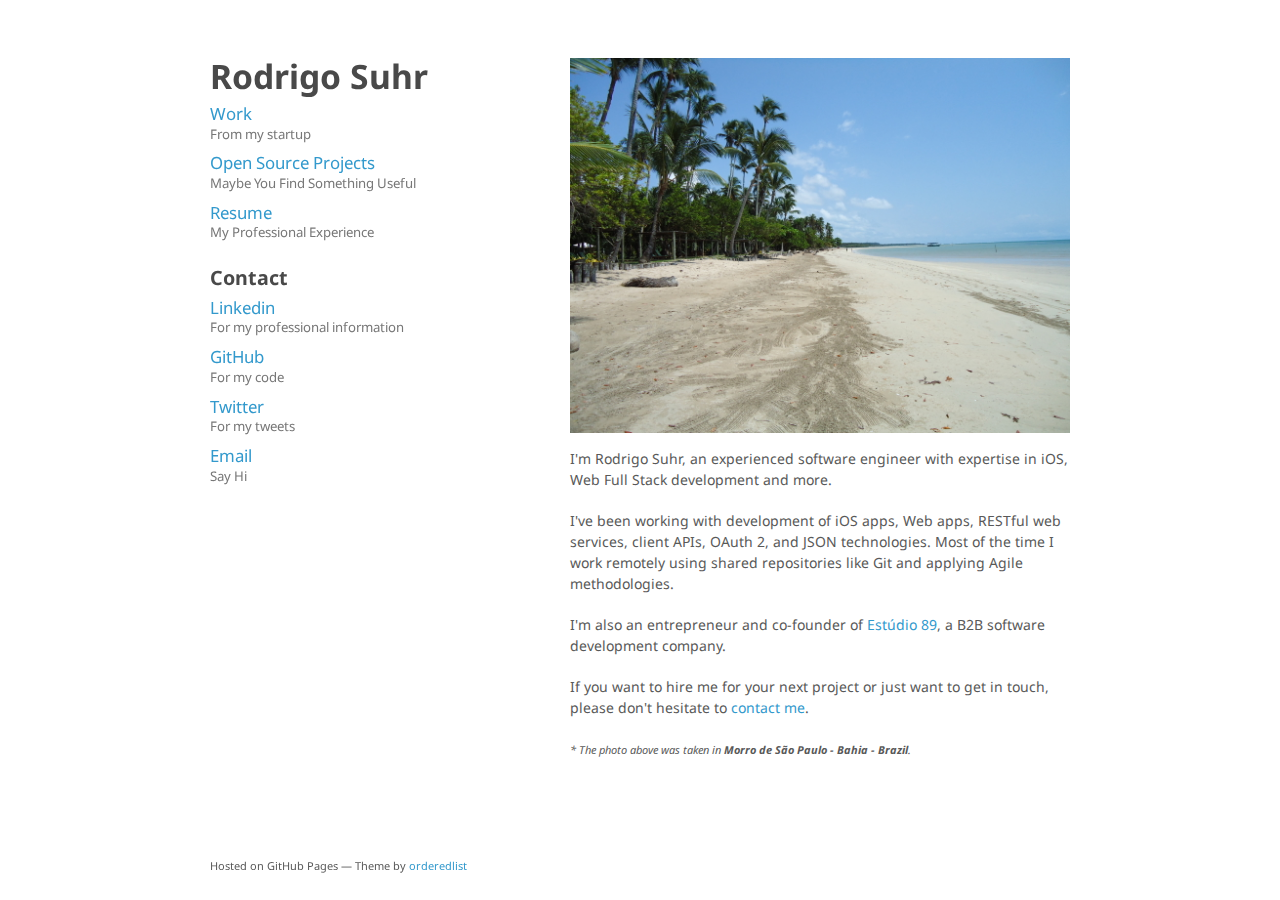
<file: index.html>
<!doctype html>
<html>
  <head>
    <meta charset="utf-8">
    <meta http-equiv="X-UA-Compatible" content="chrome=1">
    <title>Rodrigo Suhr - Software Engineer</title>

    <link rel="stylesheet" href="stylesheets/styles.css">
    <style>
      header { zoom: 1.2; }
      header h1 { margin-bottom: 5px; }
      header h1 a { color: #494949; font-weight: bold; }
      header h3 { margin-top: 20px; margin-bottom: 5px; }
      header p.view { margin-bottom: 5px; }
      header p.view small { padding-top: 2px; }
      header ul {
        zoom: 0.7;
        margin-top: 25px;
      }
      section p { margin-top: 10px; }
      section h1 { margin-bottom: 15px; }
      section h2 { margin-bottom: 10px; }
      section h2 { margin-bottom: 10px; }
      footer { bottom: 20px; }
      footer p { margin-bottom: 5px; }
      .half-width {
        float: left;
        width: 200px;
        list-style: none;
        padding: 5px;
        margin: 7px;
        margin-bottom: 10px;
      }
      .half-width h4 {
        margin-bottom: 5px;
      }
      .half-width ul {
        padding-left: 0;
      }
      .half-width ul li {
        list-style: inside;
        font-size: 15px;
      }
      .clear-fix {
        clear: both;
      }
    </style>
    <link rel="stylesheet" href="stylesheets/pygment_trac.css">
    <meta name="viewport" content="width=device-width">
    <!--[if lt IE 9]>
    <script src="//html5shiv.googlecode.com/svn/trunk/html5.js"></script>
    <![endif]-->
  </head>
  <body>
    <div class="wrapper">
      <header>
        <h1><a href="http://rodrigosuhr.github.io/">Rodrigo Suhr</a></h1>

        <p class="view"><a href="work.html">Work <small>From my startup</small></a></p>
        <p class="view"><a href="projects.html">Open Source Projects <small>Maybe You Find Something Useful</small></a></p>
        <p class="view"><a href="resume.html">Resume <small>My Professional Experience</small></a></p>

        <h3>Contact</h3>
        <p class="view"><a href="http://br.linkedin.com/in/rodrigo-suhr-39b8a514" target="tab">Linkedin <small>For my professional information</small></a></p>
        <p class="view"><a href="http://github.com/rodrigosuhr" target="tab">GitHub <small>For my code</small></a></p>
        <p class="view"><a href="http://twitter.com/rosuhr" target="tab">Twitter <small>For my tweets</small></a>
        <p class="view"><a href="mailto:rosuhr@gmail.com" target="tab">Email <small>Say Hi</small></a>
        
      </header>
      <section>
        <section id="main">
          <img src="img/morro_sp.JPG" alt="Morro de São Paulo, 2010" />
          <p>I'm Rodrigo Suhr, an experienced software engineer with expertise in iOS, Web Full Stack development and more.</p>
          <p>I've been working with development of iOS apps, Web apps, RESTful web services, client APIs, OAuth 2, and JSON technologies. Most of the time I work remotely using shared repositories like Git and applying Agile methodologies.</p>
          <p>I'm also an entrepreneur and co-founder of <a href="http://www.estudio89.com.br/">Estúdio 89</a>, a B2B software development company.</p>
          <p>If you want to hire me for your next project or just want to get in touch, please don't hesitate to <a href="mailto:rosuhr@gmail.com">contact me</a>.</p>
                
          <p><i><small>* The photo above was taken in <b>Morro de São Paulo - Bahia - Brazil</b>.</small></i></p>
        </section>
      </section>
      <footer>
        <p><small>Hosted on GitHub Pages &mdash; Theme by <a href="https://github.com/orderedlist">orderedlist</a></small></p>
      </footer>
    </div>
    <script src="javascripts/scale.fix.js"></script>
  </body>
</html>
</file>
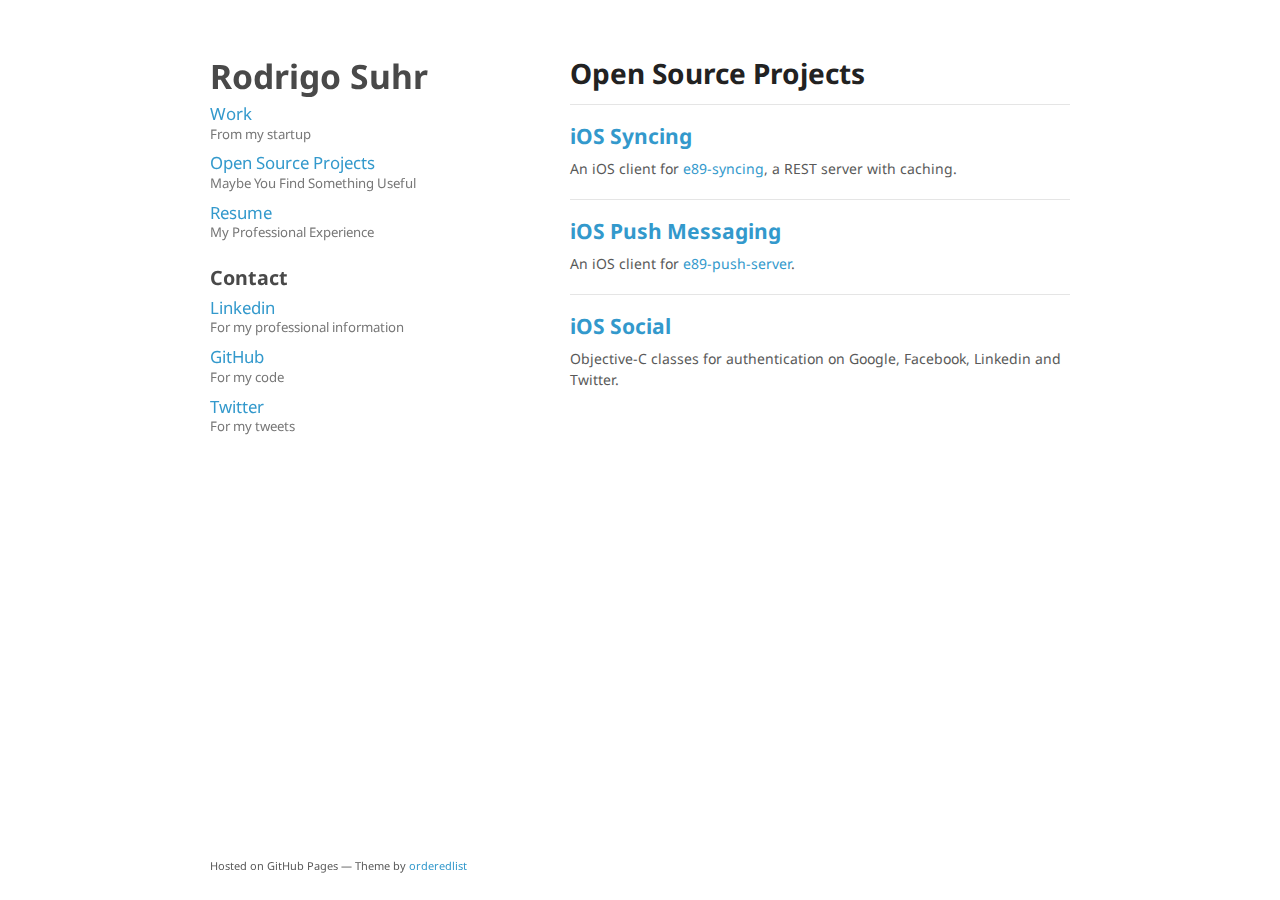
<file: projects.html>
<!doctype html>
<html>
  <head>
    <meta charset="utf-8">
    <meta http-equiv="X-UA-Compatible" content="chrome=1">
    <title>Rodrigo Suhr - Software Engineer</title>

    <link rel="stylesheet" href="stylesheets/styles.css">
    <style>
      header { zoom: 1.2; }
      header h1 { margin-bottom: 5px; }
      header h1 a { color: #494949; font-weight: bold; }
      header h3 { margin-top: 20px; margin-bottom: 5px; }
      header p.view { margin-bottom: 5px; }
      header p.view small { padding-top: 2px; }
      header ul {
        zoom: 0.7;
        margin-top: 25px;
      }
      section p { margin-top: 10px; }
      section h1 { margin-bottom: 15px; }
      section h2 { margin-bottom: 10px; }
      section h2 { margin-bottom: 10px; }
      footer { bottom: 20px; }
      footer p { margin-bottom: 5px; }
      .half-width {
        float: left;
        width: 200px;
        list-style: none;
        padding: 5px;
        margin: 7px;
        margin-bottom: 10px;
      }
      .half-width h4 {
        margin-bottom: 5px;
      }
      .half-width ul {
        padding-left: 0;
      }
      .half-width ul li {
        list-style: inside;
        font-size: 15px;
      }
      .clear-fix {
        clear: both;
      }
    </style>
    <link rel="stylesheet" href="stylesheets/pygment_trac.css">
    <meta name="viewport" content="width=device-width">
    <!--[if lt IE 9]>
    <script src="//html5shiv.googlecode.com/svn/trunk/html5.js"></script>
    <![endif]-->
  </head>
  <body>
    <div class="wrapper">
      <header>
        <h1><a href="http://rodrigosuhr.github.io/">Rodrigo Suhr</a></h1>

        <p class="view"><a href="work.html">Work <small>From my startup</small></a></p>
        <p class="view"><a href="projects.html">Open Source Projects <small>Maybe You Find Something Useful</small></a></p>
        <p class="view"><a href="resume.html">Resume <small>My Professional Experience</small></a></p>

        <h3>Contact</h3>
        <p class="view"><a href="http://br.linkedin.com/in/rodrigo-suhr-39b8a514" target="tab">Linkedin <small>For my professional information</small></a></p>
        <p class="view"><a href="http://github.com/rodrigosuhr" target="tab">GitHub <small>For my code</small></a></p>
        <p class="view"><a href="http://twitter.com/rosuhr" target="tab">Twitter <small>For my tweets</small></a>
      </header>
      <section>
        <section id="main">
          <h1>Open Source Projects</h1>
          <hr>
          <h2><a href="http://github.com/estudio89/ios-syncing">iOS Syncing</a></h2>
          <p>An iOS client  for <a href="https://github.com/estudio89/e89-syncing">e89-syncing</a>, a REST server with caching.</p>
          <hr>
          <h2><a href="http://github.com/estudio89/ios-push-messaging">iOS Push Messaging</a></h2>
          <p>An iOS client for <a href="https://github.com/estudio89/e89-push-server">e89-push-server</a>.</p>
          <hr>
          <h2><a href="http://github.com/estudio89/ios-social">iOS Social</a></h2>
          <p>Objective-C classes for authentication on Google, Facebook, Linkedin and Twitter.</p>
        </section>
      </section>
      <footer>
        <p><small>Hosted on GitHub Pages &mdash; Theme by <a href="https://github.com/orderedlist">orderedlist</a></small></p>
      </footer>
    </div>
    <script src="javascripts/scale.fix.js"></script>
  </body>
</html>
</file>
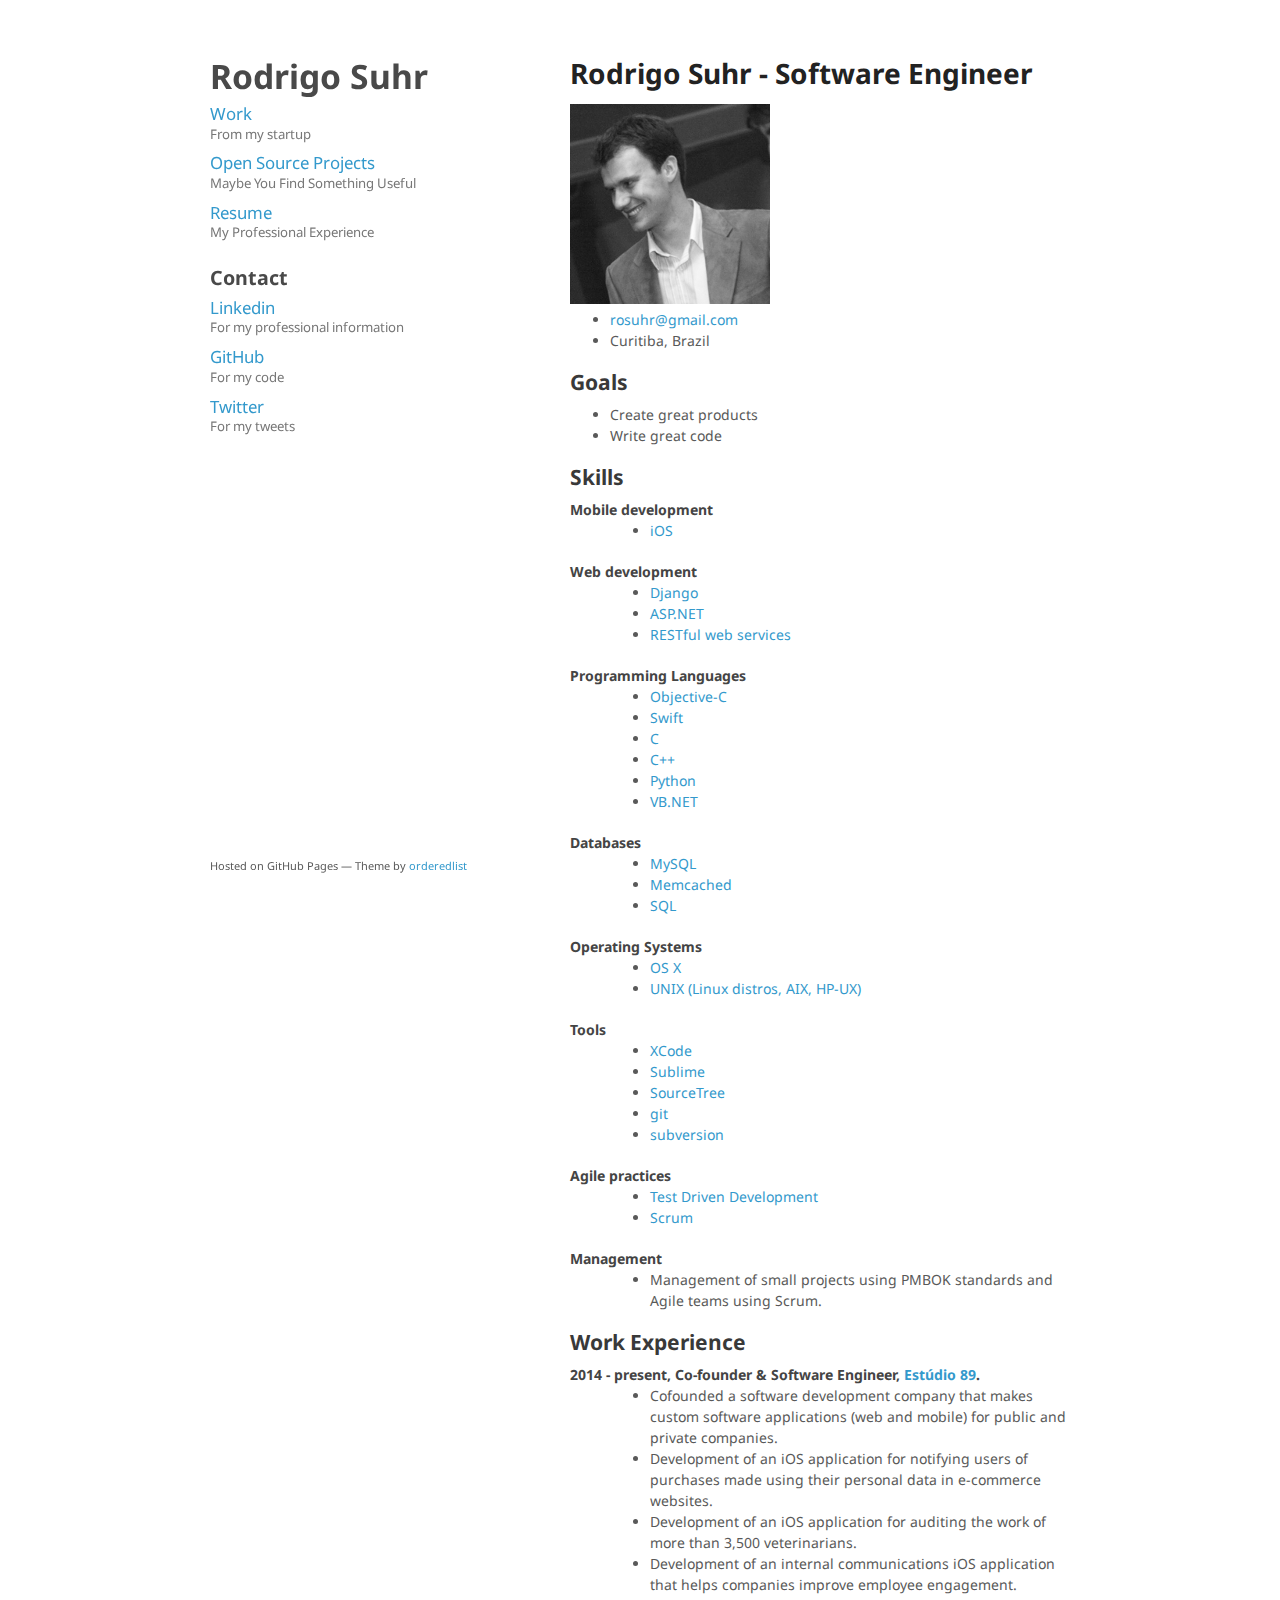
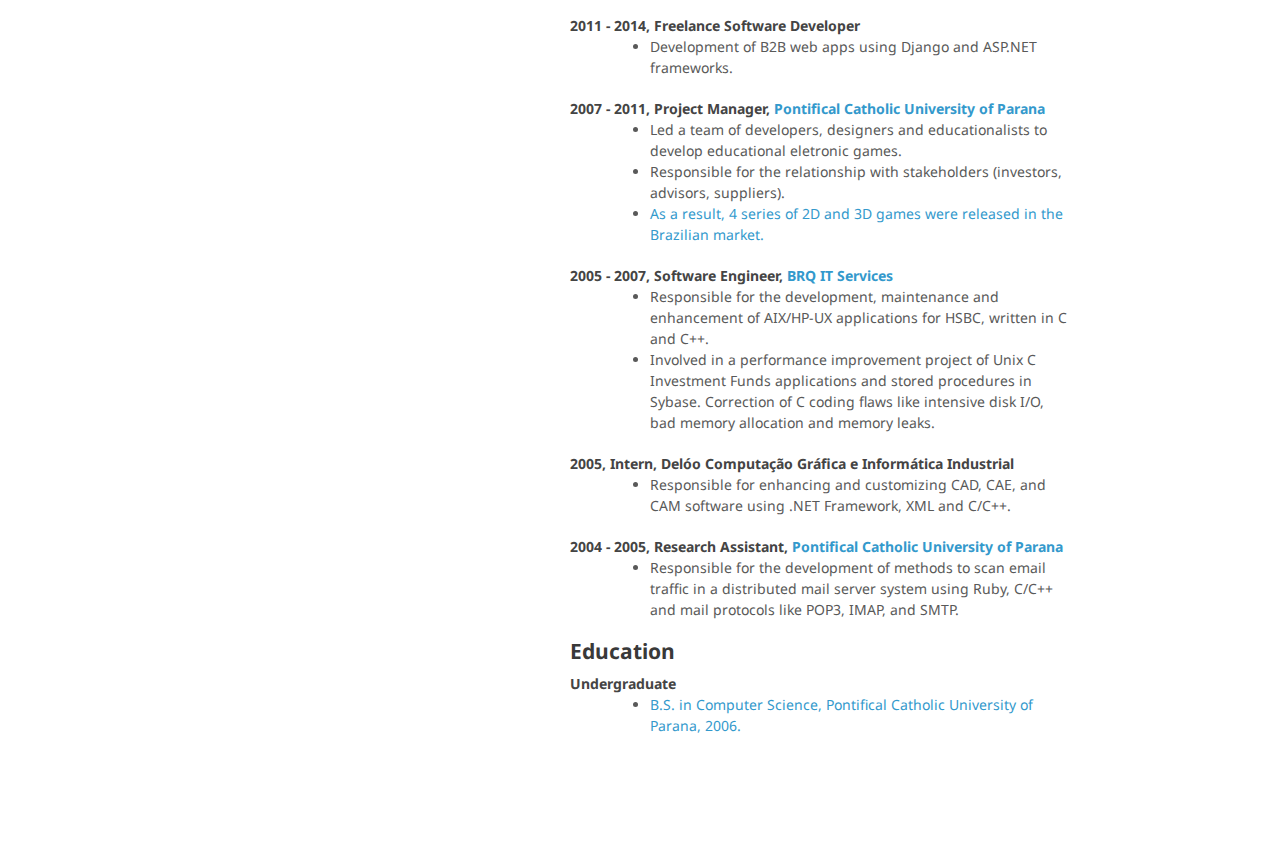
<file: resume.html>
<!doctype html>
<html>
  <head>
    <meta charset="utf-8">
    <meta http-equiv="X-UA-Compatible" content="chrome=1">
    <title>Rodrigo Suhr - Software Engineer</title>

    <link rel="stylesheet" href="stylesheets/styles.css">
    <style>
      header { zoom: 1.2; }
      header h1 { margin-bottom: 5px; }
      header h1 a { color: #494949; font-weight: bold; }
      header h3 { margin-top: 20px; margin-bottom: 5px; }
      header p.view { margin-bottom: 5px; }
      header p.view small { padding-top: 2px; }
      header ul {
        zoom: 0.7;
        margin-top: 25px;
      }
      section p { margin-top: 10px; }
      section h1 { margin-bottom: 15px; }
      section h2 { margin-bottom: 10px; }
      section h2 { margin-bottom: 10px; }
      footer { bottom: 20px; }
      footer p { margin-bottom: 5px; }
      .half-width {
        float: left;
        width: 200px;
        list-style: none;
        padding: 5px;
        margin: 7px;
        margin-bottom: 10px;
      }
      .half-width h4 {
        margin-bottom: 5px;
      }
      .half-width ul {
        padding-left: 0;
      }
      .half-width ul li {
        list-style: inside;
        font-size: 15px;
      }
      .clear-fix {
        clear: both;
      }
    </style>
    <link rel="stylesheet" href="stylesheets/pygment_trac.css">
    <meta name="viewport" content="width=device-width">
    <!--[if lt IE 9]>
    <script src="//html5shiv.googlecode.com/svn/trunk/html5.js"></script>
    <![endif]-->
  </head>
  <body>
    <div class="wrapper">
      <header>
        <h1><a href="http://rodrigosuhr.github.io/">Rodrigo Suhr</a></h1>

        <p class="view"><a href="work.html">Work <small>From my startup</small></a></p>
        <p class="view"><a href="projects.html">Open Source Projects <small>Maybe You Find Something Useful</small></a></p>
        <p class="view"><a href="resume.html">Resume <small>My Professional Experience</small></a></p>

        <h3>Contact</h3>
        <p class="view"><a href="http://br.linkedin.com/in/rodrigo-suhr-39b8a514" target="tab">Linkedin <small>For my professional information</small></a></p>
        <p class="view"><a href="http://github.com/rodrigosuhr" target="tab">GitHub <small>For my code</small></a></p>
        <p class="view"><a href="http://twitter.com/rosuhr" target="tab">Twitter <small>For my tweets</small></a>
      </header>
      <section>
        <section id="main">
          
          <div id="letterhead">
  <h1>Rodrigo Suhr - Software Engineer</h1>
  <img src="img/myself.jpg" alt="Myself" />
  <ul>
    <li><a href="mailto:rosuhr@gmail.com">rosuhr@gmail.com</a></li>
    <li>Curitiba, Brazil</li>
  </ul>
</div>
<div id="summary">
  <h2>Goals</h2>
  <ul>
    <li>Create great products</li>
    <li>Write great code</li>
  </ul>
</div>
<div id="skills">
  <h2>Skills</h2>
  <dl>

    <dt>Mobile development</dt>
    <dd>
      <ul class="comma-separated">
        <li><a href="https://developer.apple.com/ios/">iOS</a></li>
      </ul>
    </dd>

    <dt>Web development</dt>
    <dd>
      <ul class="comma-separated">
        <li><a href="https://www.djangoproject.com/">Django</a></li>
        <li><a href="https://www.asp.net/">ASP.NET</a></li>
        <li><a href="https://en.wikipedia.org/wiki/Representational_state_transfer">RESTful web services</a></li>
      </ul>
    </dd>

    <dt>Programming Languages</dt>
    <dd>
      <ul class="comma-separated">
        <li><a href="https://developer.apple.com/library/mac/documentation/Cocoa/Conceptual/ProgrammingWithObjectiveC/Introduction/Introduction.html">Objective-C</a></li>
        <li><a href="https://developer.apple.com/swift/">Swift</a></li>
        <li><a href="http://www.open-std.org/jtc1/sc22/wg14/">C</a></li>
        <li><a href="https://isocpp.org/">C++</a></li>
        <li><a href="https://www.python.org/">Python</a></li>
        <li><a href="https://en.wikipedia.org/wiki/Visual_Basic_.NET">VB.NET</a></li>
      </ul>
    </dd>

    <dt>Databases</dt>
    <dd>
      <ul>
        <li><a href="http://www.mysql.com/">MySQL</a></li>
        <li><a href="http://memcached.org/">Memcached</a></li>
        <li><a href="https://en.wikipedia.org/wiki/SQL">SQL</a></li>
      </ul>
    </dd>

    <dt>Operating Systems</dt>
    <dd>
      <ul>
        <li><a href="http://www.apple.com/osx/">OS X</a></li>
        <li><a href="http://opengroup.org/unix/">UNIX (Linux distros, AIX, HP-UX)</a></li>
      </ul>
    </dd>

    <dt>Tools</dt>
    <dd>
      <ul>
        <li><a href="https://developer.apple.com/xcode/">XCode</a></li>
        <li><a href="https://www.sublimetext.com/">Sublime</a></li>
        <li><a href="https://www.sourcetreeapp.com/">SourceTree</a></li>
        <li><a href="http://git-scm.com/">git</a></li>
        <li><a href="http://subversion.tigris.org/">subversion</a></li>
      </ul>
    </dd>

    <dt>Agile practices</dt>
    <dd>
      <ul>
        <li><a href="http://en.wikipedia.org/wiki/Test-driven_development">Test Driven Development</a></li>
        <li><a href="https://en.wikipedia.org/wiki/Scrum_(software_development)">Scrum</a></li>
      </ul>
    </dd>

  <dt>Management</dt>
    <dd>
      <ul>
        <li>Management of small projects using PMBOK standards and Agile teams using Scrum.</li>
      </ul>
    </dd>

  </dl>

  <h2>Work Experience</h2>
  <dl>
  <dt>2014 - present, Co-founder & Software Engineer, <a href="http://estudio89.com.br/">Estúdio 89</a>.</dt>
    <dd>
      <ul>
        <li>Cofounded a software development company that makes custom software applications (web and mobile) for public and private companies.</li>
        <li>Development of an iOS application for notifying users of purchases made using their personal data in e-commerce websites.</li>
        <li>Development of an iOS application for auditing the work of more than 3,500 veterinarians.</li>
        <li>Development of an internal communications iOS application that helps companies improve employee engagement.</li>
      </ul>
    </dd>

  <dt>2011 - 2014, Freelance Software Developer</dt>
    <dd>
      <ul>
        <li>Development of B2B web apps using Django and ASP.NET frameworks.</li>
      </ul>
    </dd>

  <dt>2007 - 2011, Project Manager, <a href="http://www.pucpr.br/">Pontifical Catholic University of Parana</a></dt>
    <dd>
      <ul>
        <li>Led a team of developers, designers and educationalists to develop educational eletronic games.</li>
        <li>Responsible for the relationship with stakeholders (investors, advisors, suppliers).</li>
        <li><a href="https://www.youtube.com/watch?v=cPuV_Oj6G9c">As a result, 4 series of 2D and 3D games were released in the Brazilian market.</a></li>
      </ul>
    </dd>

  <dt>2005 - 2007, Software Engineer, <a href="http://www.brq.com/">BRQ IT Services</a></dt>
    <dd>
      <ul>
        <li>Responsible for the development, maintenance and enhancement of AIX/HP-UX applications for HSBC, written in C and C++.</li>
        <li>Involved in a performance improvement project of Unix C Investment Funds applications and stored procedures in Sybase. Correction of C coding flaws like intensive disk I/O, bad memory allocation and memory leaks.</li>
      </ul>
    </dd>

  <dt>2005, Intern, Delóo Computação Gráfica e Informática Industrial</dt>
    <dd>
      <ul>
        <li>Responsible for enhancing and customizing CAD, CAE, and CAM software using .NET Framework, XML and C/C++.</li>
      </ul>
    </dd>

  <dt>2004 - 2005, Research Assistant, <a href="http://www.pucpr.br/">Pontifical Catholic University of Parana</a></dt>
    <dd>
      <ul>
        <li>Responsible for the development of methods to scan email traffic in a distributed mail server system using Ruby, C/C++ and mail protocols like POP3, IMAP, and SMTP.</li>
      </ul>
    </dd>

  </dl>

  <h2>Education</h2>
  <dl>
  <dt>Undergraduate</dt>
    <dd>
      <ul>
        <li><a href="http://www.pucpr.br/graduacao/cienciacomputacao/">B.S. in Computer Science, Pontifical Catholic University of Parana, 2006.</a></li>
      </ul>
    </dd>

  </dl>

        </section>
      </section>
      <footer>
        <p><small>Hosted on GitHub Pages &mdash; Theme by <a href="https://github.com/orderedlist">orderedlist</a></small></p>
      </footer>
    </div>
    <script src="javascripts/scale.fix.js"></script>
  </body>
</html>
</file>
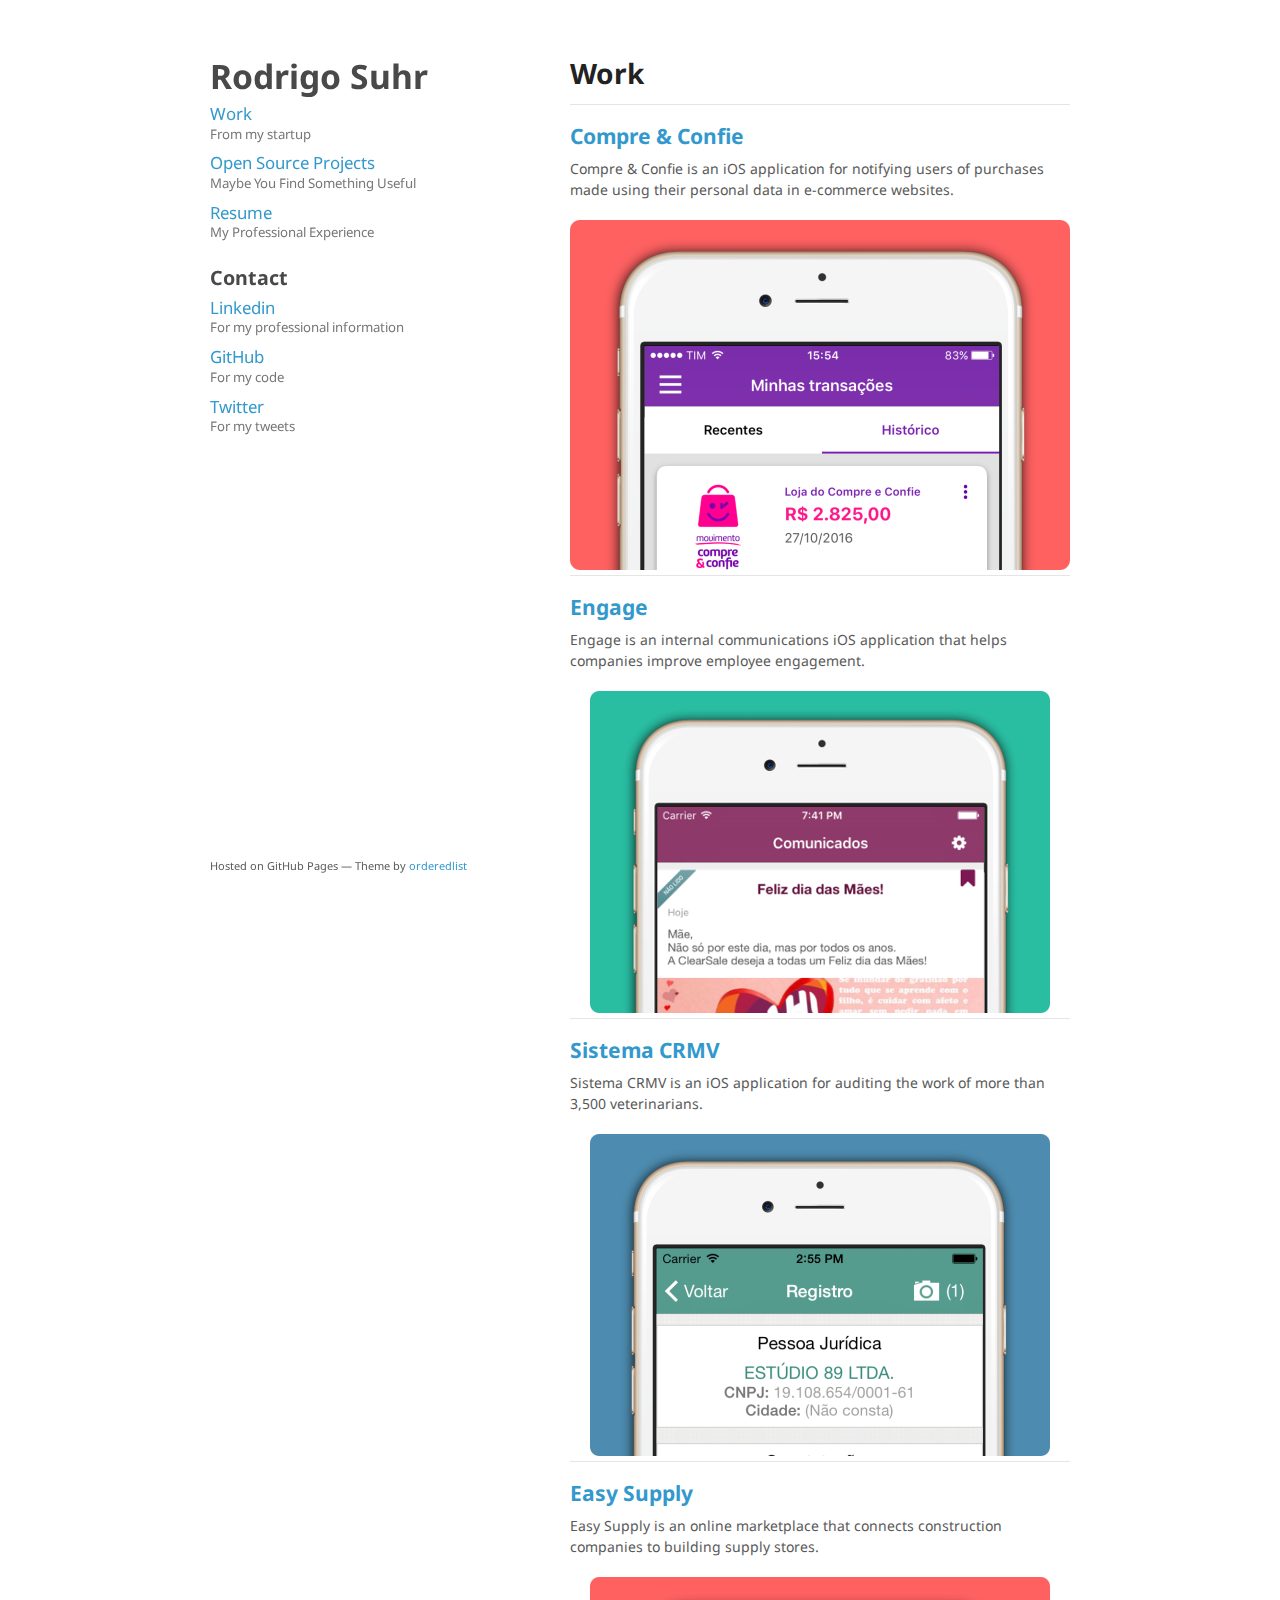
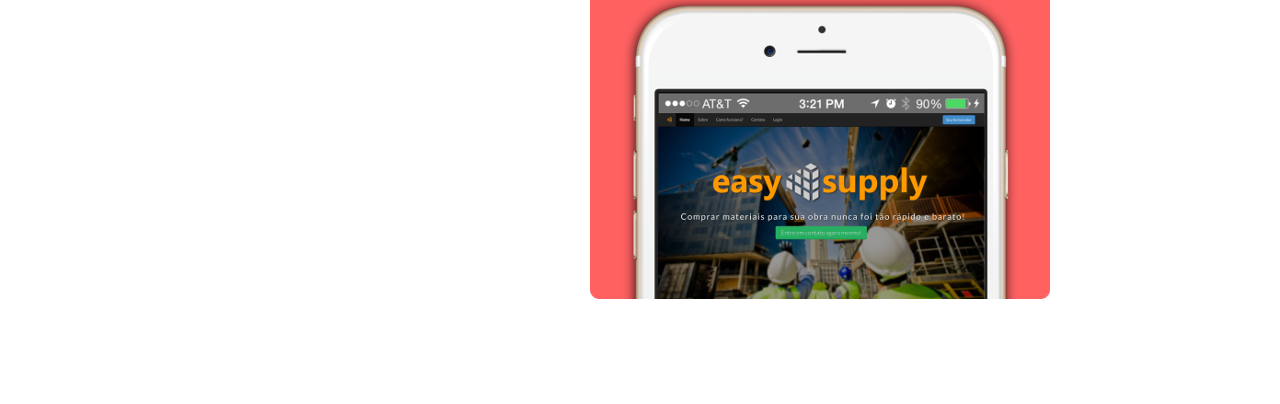
<file: work.html>
<!doctype html>
<html>
  <head>
    <meta charset="utf-8">
    <meta http-equiv="X-UA-Compatible" content="chrome=1">
    <title>Rodrigo Suhr - Software Engineer</title>

    <link rel="stylesheet" href="stylesheets/styles.css">
    <style>
      header { zoom: 1.2; }
      header h1 { margin-bottom: 5px; }
      header h1 a { color: #494949; font-weight: bold; }
      header h3 { margin-top: 20px; margin-bottom: 5px; }
      header p.view { margin-bottom: 5px; }
      header p.view small { padding-top: 2px; }
      header ul {
        zoom: 0.7;
        margin-top: 25px;
      }
      section p { margin-top: 10px; }
      section h1 { margin-bottom: 15px; }
      section h2 { margin-bottom: 10px; }
      section h2 { margin-bottom: 10px; }
      footer { bottom: 20px; }
      footer p { margin-bottom: 5px; }
      .half-width {
        float: left;
        width: 200px;
        list-style: none;
        padding: 5px;
        margin: 7px;
        margin-bottom: 10px;
      }
      .half-width h4 {
        margin-bottom: 5px;
      }
      .half-width ul {
        padding-left: 0;
      }
      .half-width ul li {
        list-style: inside;
        font-size: 15px;
      }
      .clear-fix {
        clear: both;
      }
    </style>
    <link rel="stylesheet" href="stylesheets/pygment_trac.css">
    <meta name="viewport" content="width=device-width">
    <!--[if lt IE 9]>
    <script src="//html5shiv.googlecode.com/svn/trunk/html5.js"></script>
    <![endif]-->
  </head>
  <body>
    <div class="wrapper">
      <header>
        <h1><a href="http://rodrigosuhr.github.io/">Rodrigo Suhr</a></h1>

        <p class="view"><a href="work.html">Work <small>From my startup</small></a></p>
        <p class="view"><a href="projects.html">Open Source Projects <small>Maybe You Find Something Useful</small></a></p>
        <p class="view"><a href="resume.html">Resume <small>My Professional Experience</small></a></p>

        <h3>Contact</h3>
        <p class="view"><a href="http://br.linkedin.com/in/rodrigo-suhr-39b8a514" target="tab">Linkedin <small>For my professional information</small></a></p>
        <p class="view"><a href="http://github.com/rodrigosuhr" target="tab">GitHub <small>For my code</small></a></p>
        <p class="view"><a href="http://twitter.com/rosuhr" target="tab">Twitter <small>For my tweets</small></a>
      </header>
      <section>
        <section id="main">
          <h1>Work</h1>
          <hr>
          <h2><a href="https://www.compreeconfie.com.br/">Compre & Confie</a></h2>
          <p>Compre & Confie is an iOS application for notifying users of purchases made using their personal data in e-commerce websites.</p>
          <center><img src="img/compre_e_confie.png" alt="Compre & Confie" /></center>
          <hr>
          <h2><a href="http://engageapp.com.br/">Engage</a></h2>
          <p>Engage is an internal communications iOS application that helps companies improve employee engagement.</p>
          <center><img src="img/engage.png" alt="Engage" /></center>
          <hr>
          <h2><a href="http://www.estudio89.com.br/sistema-crmv/">Sistema CRMV</a></h2>
          <p>Sistema CRMV is an iOS application for auditing the work of more than 3,500 veterinarians.</p>
          <center><img src="img/crmv.png" alt="Sistema CRMV" /></center>
          <hr>
          <h2><a href="http://www.easysupply.com.br/">Easy Supply</a></h2>
          <p>Easy Supply is an online marketplace that connects construction companies to building supply stores.</p>
          <center><img src="img/easy_supply.png" alt="Easy Supply " /></center>
        </section>
      </section>
      <footer>
        <p><small>Hosted on GitHub Pages &mdash; Theme by <a href="https://github.com/orderedlist">orderedlist</a></small></p>
      </footer>
    </div>
    <script src="javascripts/scale.fix.js"></script>
  </body>
</html>
</file>
<file: stylesheets/styles.css>
@import url(https://fonts.googleapis.com/css?family=Noto+Sans:400,400italic,700italic,700);

body {
  background-color: #fff;
  padding:50px;
  font: 14px/1.5 "Noto Sans", "Helvetica Neue", Helvetica, Arial, sans-serif;
  color:#595959;
  font-weight:400;
}

h1, h2, h3, h4, h5, h6 {
  color:#222;
  margin:0 0 20px;
}

p, ul, ol, table, pre, dl {
  margin:0 0 20px;
}

h1, h2, h3 {
  line-height:1.1;
}

h1 {
  font-size:28px;
}

h2 {
  color:#393939;
}

h3, h4, h5, h6 {
  color:#494949;
}

a {
  color:#39c;
  text-decoration:none;
}

a:hover {
  color:#069;
}

a small {
  font-size:11px;
  color:#777;
  margin-top:-0.3em;
  display:block;
}

a:hover small {
  color:#777;
}

.wrapper {
  width:860px;
  margin:0 auto;
}

blockquote {
  border-left:1px solid #e5e5e5;
  margin:0;
  padding:0 0 0 20px;
  font-style:italic;
}

code, pre {
  font-family:Monaco, Bitstream Vera Sans Mono, Lucida Console, Terminal, Consolas, Liberation Mono, DejaVu Sans Mono, Courier New, monospace;
  color:#333;
  font-size:12px;
}

pre {
  padding:8px 15px;
  background: #f8f8f8;
  border-radius:5px;
  border:1px solid #e5e5e5;
  overflow-x: auto;
}

table {
  width:100%;
  border-collapse:collapse;
}

th, td {
  text-align:left;
  padding:5px 10px;
  border-bottom:1px solid #e5e5e5;
}

dt {
  color:#444;
  font-weight:700;
}

th {
  color:#444;
}

img {
  max-width:100%;
}

header {
  width:270px;
  float:left;
  position:fixed;
  -webkit-font-smoothing:subpixel-antialiased;
}

header ul {
  list-style:none;
  height:40px;
  padding:0;
  background: #f4f4f4;
  border-radius:5px;
  border:1px solid #e0e0e0;
  width:270px;
}

header li {
  width:89px;
  float:left;
  border-right:1px solid #e0e0e0;
  height:40px;
}

header li:first-child a {
  border-radius:5px 0 0 5px;
}

header li:last-child a {
  border-radius:0 5px 5px 0;
}

header ul a {
  line-height:1;
  font-size:11px;
  color:#999;
  display:block;
  text-align:center;
  padding-top:6px;
  height:34px;
}

header ul a:hover {
  color:#999;
}

header ul a:active {
  background-color:#f0f0f0;
}

strong {
  color:#222;
  font-weight:700;
}

header ul li + li + li {
  border-right:none;
  width:89px;
}

header ul a strong {
  font-size:14px;
  display:block;
  color:#222;
}

section {
  width:500px;
  float:right;
  padding-bottom:50px;
}

small {
  font-size:11px;
}

hr {
  border:0;
  background:#e5e5e5;
  height:1px;
  margin:0 0 20px;
}

footer {
  width:270px;
  float:left;
  position:fixed;
  bottom:50px;
  -webkit-font-smoothing:subpixel-antialiased;
}

@media print, screen and (max-width: 960px) {

  div.wrapper {
    width:auto;
    margin:0;
  }

  header, section, footer {
    float:none;
    position:static;
    width:auto;
  }

  header {
    padding-right:320px;
  }

  section {
    border:1px solid #e5e5e5;
    border-width:1px 0;
    padding:20px 0;
    margin:0 0 20px;
  }

  header a small {
    display:inline;
  }

  header ul {
    position:absolute;
    right:50px;
    top:52px;
  }
}

@media print, screen and (max-width: 720px) {
  body {
    word-wrap:break-word;
  }

  header {
    padding:0;
  }

  header ul, header p.view {
    position:static;
  }

  pre, code {
    word-wrap:normal;
  }
}

@media print, screen and (max-width: 480px) {
  body {
    padding:15px;
  }

  header ul {
    width:99%;
  }

  header li, header ul li + li + li {
    width:33%;
  }
}

@media print {
  body {
    padding:0.4in;
    font-size:12pt;
    color:#444;
  }
}
</file>
<file: stylesheets/pygment_trac.css>
.highlight  { background: #ffffff; }
.highlight .c { color: #999988; font-style: italic } /* Comment */
.highlight .err { color: #a61717; background-color: #e3d2d2 } /* Error */
.highlight .k { font-weight: bold } /* Keyword */
.highlight .o { font-weight: bold } /* Operator */
.highlight .cm { color: #999988; font-style: italic } /* Comment.Multiline */
.highlight .cp { color: #999999; font-weight: bold } /* Comment.Preproc */
.highlight .c1 { color: #999988; font-style: italic } /* Comment.Single */
.highlight .cs { color: #999999; font-weight: bold; font-style: italic } /* Comment.Special */
.highlight .gd { color: #000000; background-color: #ffdddd } /* Generic.Deleted */
.highlight .gd .x { color: #000000; background-color: #ffaaaa } /* Generic.Deleted.Specific */
.highlight .ge { font-style: italic } /* Generic.Emph */
.highlight .gr { color: #aa0000 } /* Generic.Error */
.highlight .gh { color: #999999 } /* Generic.Heading */
.highlight .gi { color: #000000; background-color: #ddffdd } /* Generic.Inserted */
.highlight .gi .x { color: #000000; background-color: #aaffaa } /* Generic.Inserted.Specific */
.highlight .go { color: #888888 } /* Generic.Output */
.highlight .gp { color: #555555 } /* Generic.Prompt */
.highlight .gs { font-weight: bold } /* Generic.Strong */
.highlight .gu { color: #800080; font-weight: bold; } /* Generic.Subheading */
.highlight .gt { color: #aa0000 } /* Generic.Traceback */
.highlight .kc { font-weight: bold } /* Keyword.Constant */
.highlight .kd { font-weight: bold } /* Keyword.Declaration */
.highlight .kn { font-weight: bold } /* Keyword.Namespace */
.highlight .kp { font-weight: bold } /* Keyword.Pseudo */
.highlight .kr { font-weight: bold } /* Keyword.Reserved */
.highlight .kt { color: #445588; font-weight: bold } /* Keyword.Type */
.highlight .m { color: #009999 } /* Literal.Number */
.highlight .s { color: #d14 } /* Literal.String */
.highlight .na { color: #008080 } /* Name.Attribute */
.highlight .nb { color: #0086B3 } /* Name.Builtin */
.highlight .nc { color: #445588; font-weight: bold } /* Name.Class */
.highlight .no { color: #008080 } /* Name.Constant */
.highlight .ni { color: #800080 } /* Name.Entity */
.highlight .ne { color: #990000; font-weight: bold } /* Name.Exception */
.highlight .nf { color: #990000; font-weight: bold } /* Name.Function */
.highlight .nn { color: #555555 } /* Name.Namespace */
.highlight .nt { color: #000080 } /* Name.Tag */
.highlight .nv { color: #008080 } /* Name.Variable */
.highlight .ow { font-weight: bold } /* Operator.Word */
.highlight .w { color: #bbbbbb } /* Text.Whitespace */
.highlight .mf { color: #009999 } /* Literal.Number.Float */
.highlight .mh { color: #009999 } /* Literal.Number.Hex */
.highlight .mi { color: #009999 } /* Literal.Number.Integer */
.highlight .mo { color: #009999 } /* Literal.Number.Oct */
.highlight .sb { color: #d14 } /* Literal.String.Backtick */
.highlight .sc { color: #d14 } /* Literal.String.Char */
.highlight .sd { color: #d14 } /* Literal.String.Doc */
.highlight .s2 { color: #d14 } /* Literal.String.Double */
.highlight .se { color: #d14 } /* Literal.String.Escape */
.highlight .sh { color: #d14 } /* Literal.String.Heredoc */
.highlight .si { color: #d14 } /* Literal.String.Interpol */
.highlight .sx { color: #d14 } /* Literal.String.Other */
.highlight .sr { color: #009926 } /* Literal.String.Regex */
.highlight .s1 { color: #d14 } /* Literal.String.Single */
.highlight .ss { color: #990073 } /* Literal.String.Symbol */
.highlight .bp { color: #999999 } /* Name.Builtin.Pseudo */
.highlight .vc { color: #008080 } /* Name.Variable.Class */
.highlight .vg { color: #008080 } /* Name.Variable.Global */
.highlight .vi { color: #008080 } /* Name.Variable.Instance */
.highlight .il { color: #009999 } /* Literal.Number.Integer.Long */

.type-csharp .highlight .k { color: #0000FF }
.type-csharp .highlight .kt { color: #0000FF }
.type-csharp .highlight .nf { color: #000000; font-weight: normal }
.type-csharp .highlight .nc { color: #2B91AF }
.type-csharp .highlight .nn { color: #000000 }
.type-csharp .highlight .s { color: #A31515 }
.type-csharp .highlight .sc { color: #A31515 }
</file>
